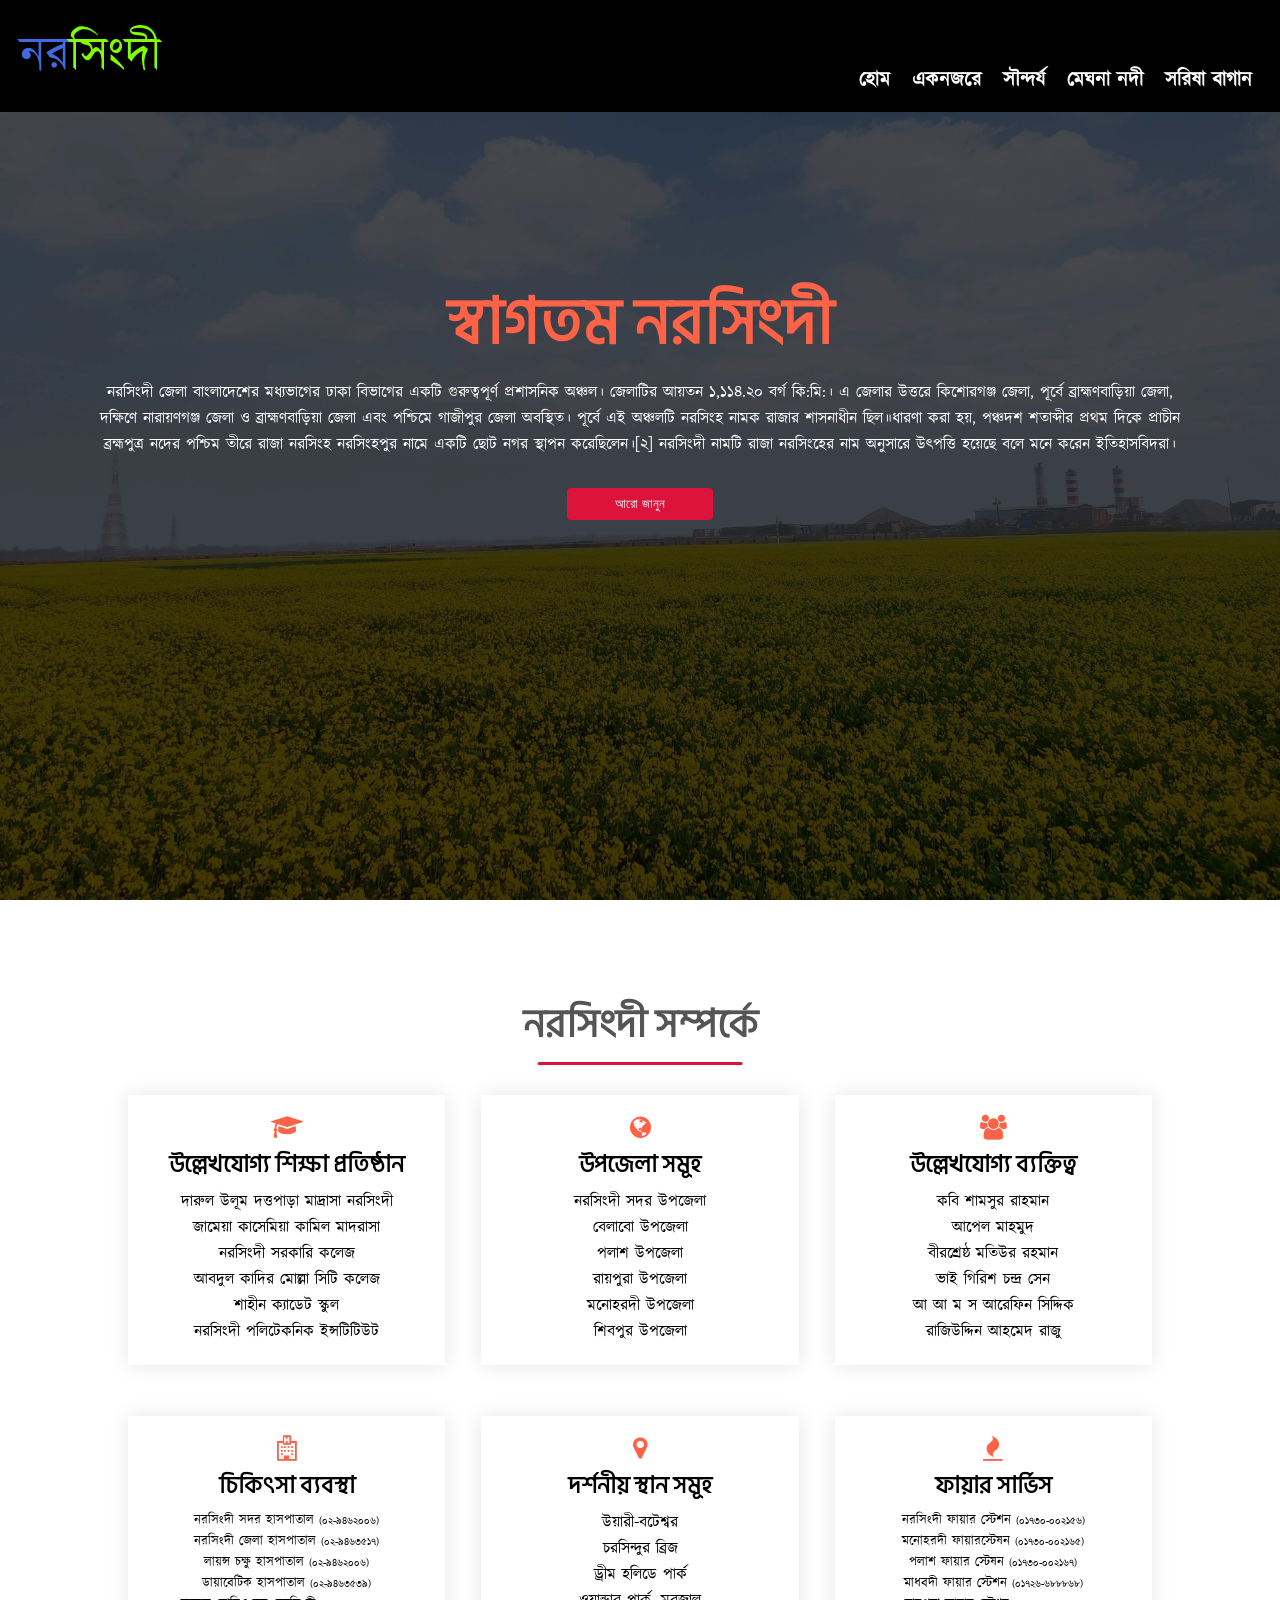
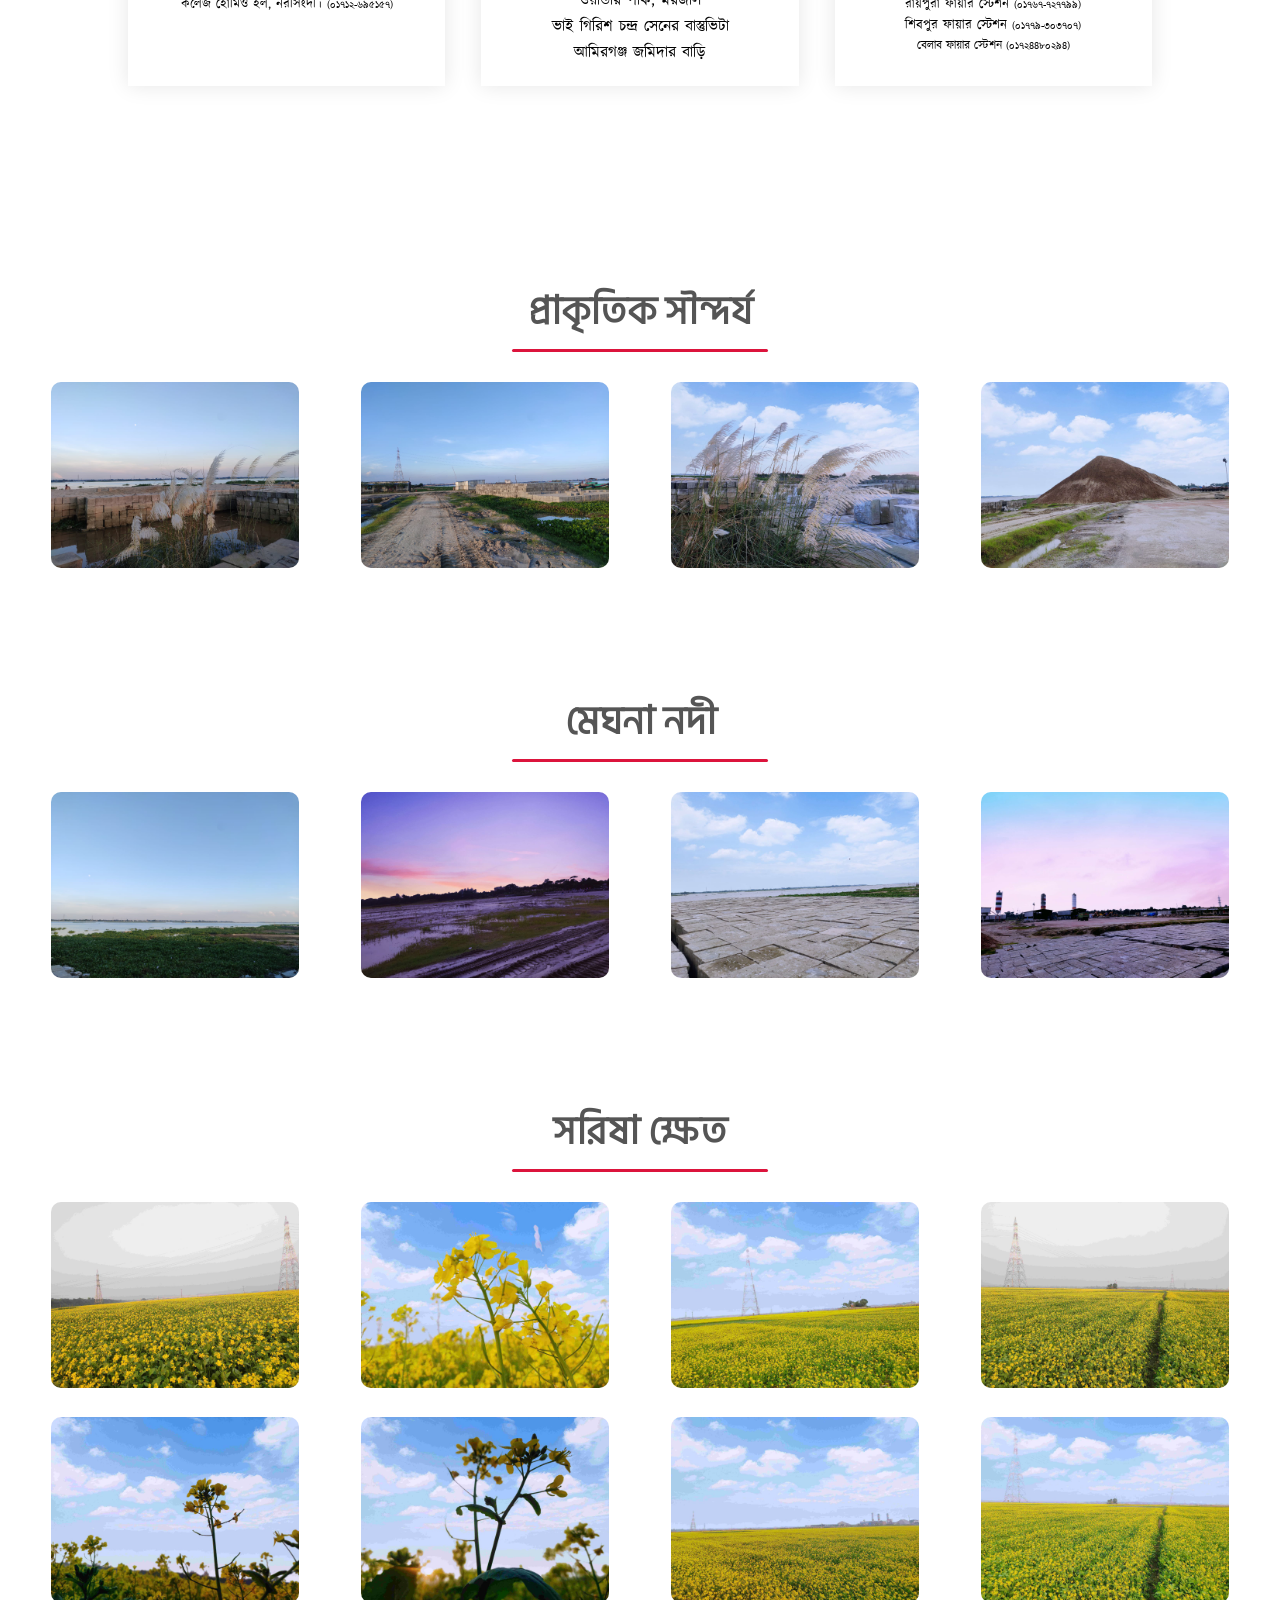
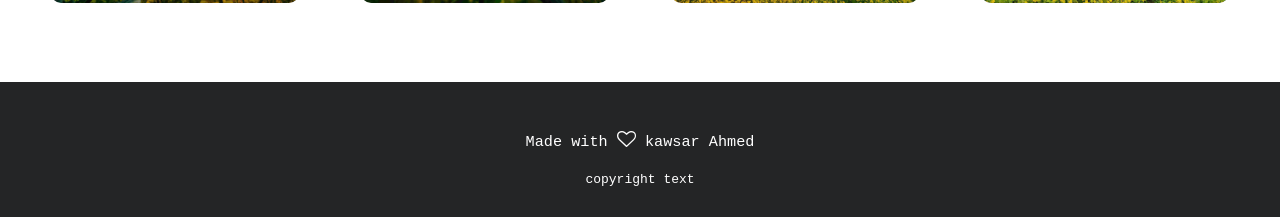
<file: index.html>
<!DOCTYPE html>
<html lang="en">
<head>
    <meta charset="UTF-8">
    <meta http-equiv="X-UA-Compatible" content="IE=edge">
    <meta name="viewport" content="width=device-width, initial-scale=1.0">
    <title>নসরিংদী জেলা</title> 
    
 <link rel="stylesheet" href="https://cdnjs.cloudflare.com/ajax/libs/font-awesome/4.7.0/css/font-awesome.css"/>
    <link rel="stylesheet" href="style.css">
    <link rel="stylesheet" href="responsive.css">
    <link rel="shortcut icon" href="images/favicon.png" type="image/x-icon">
   
    <script src="lazysizes.min.js"></script>
  
     

</head>
<body>
   
<section id="home" class="header">
    <nav>
        <a href="">
            <h4>নর<span>সিংদী</span></h4>
        </a>
        <div class="nav-links">
            <ul id="menuToggle">
                <li><a href="#home">হোম</a></li>
                <li><a href="#services">একনজরে</a></li>
                <li><a href="#nature">সৗন্দর্য</a></li>
                <li><a href="#river">মেঘনা নদী</a></li>
                <li><a href="#sorisa">সরিষা বাগান </a></li>
            </ul>

            

        </div> 
        <div class="humberger" onclick="menuToggle()">
            <div class="bar">
            
            </div>

        </div>
    </nav>

   <div class="content-box">
        <h1>স্বাগতম নরসিংদী </h1>
        <p>নরসিংদী জেলা বাংলাদেশের মধ্যভাগের ঢাকা বিভাগের একটি গুরুত্বপূর্ণ প্রশাসনিক অঞ্চল।  জেলাটির আয়তন ১,১১৪.২০ বর্গ কি:মি:।  এ জেলার উত্তরে কিশোরগঞ্জ জেলা, পূর্বে ব্রাহ্মণবাড়িয়া জেলা, দক্ষিণে নারায়ণগঞ্জ জেলা ও ব্রাহ্মণবাড়িয়া জেলা এবং পশ্চিমে গাজীপুর জেলা অবস্থিত। 
            পূর্বে এই অঞ্চলটি নরসিংহ নামক রাজার শাসনাধীন ছিল॥ধারণা করা হয়, পঞ্চদশ শতাব্দীর প্রথম দিকে প্রাচীন ব্রহ্মপুত্র নদের পশ্চিম তীরে রাজা নরসিংহ নরসিংহপুর নামে একটি ছোট নগর স্থাপন করেছিলেন।[২] নরসিংদী নামটি রাজা নরসিংহের নাম অনুসারে উৎপত্তি হয়েছে বলে মনে করেন ইতিহাসবিদরা।
        </p>

        <div class="btn">
        <button class="hero-btn">আরো জানুন </button>

        </div>

   </div>
   


</section>

  <!--  this div for spacing  -->
  <div  id="services" style="height: 100px; width: 100%;">

</div>
<!--  this div for spacing  -->

<section id="services" class="services">

   
    <h1 class="section-title">নরসিংদী সম্পর্কে </h1>
    
    
    <div class="row">
        <div class="service-col">
          <i class="fa fa-graduation-cap" aria-hidden="true"></i>
            <h2> উল্লেখযোগ্য শিক্ষা প্রতিষ্ঠান</h2>
            <ol>
                <li> দারুল উলূম দত্তপাড়া মাদ্রাসা নরসিংদী </li>
                <li> জামেয়া কাসেমিয়া কামিল মাদরাসা </li>
                <li> নরসিংদী সরকারি কলেজ</li>
                <li> আবদুল কাদির মোল্লা সিটি কলেজ </li>
                <li> শাহীন ক্যাডেট স্কুল </li>
                <li> নরসিংদী পলিটেকনিক ইন্সটিটিউট </li>
            </ol>
        </div>

        <div class="service-col">
         <i class="fa fa-globe" aria-hidden="true"></i>
            <h2>উপজেলা সমূহ</h2>
               <ol>
                 <li> নরসিংদী সদর উপজেলা </li>
                 <li> বেলাবো উপজেলা </li>
                 <li>  পলাশ উপজেলা</li>
                 <li> রায়পুরা উপজেলা </li>
                 <li> মনোহরদী উপজেলা </li>
                 <li> শিবপুর উপজেলা </li>
                 
                  
               </ol>
                
                
               
                
                
        </div>
        <div class="service-col">
          <i class="fa fa-users" aria-hidden="true"></i>
            <h2> উল্লেখযোগ্য ব্যক্তিত্ব</h2>
            <ol>
                <li> কবি শামসুর রাহমান </li>
                <li> আপেল মাহমুদ </li>
                <li> বীরশ্রেষ্ঠ মতিউর রহমান</li>
                <li> ভাই গিরিশ চন্দ্র সেন </li>
                <li> আ আ ম স আরেফিন সিদ্দিক </li>
                <li> রাজিউদ্দিন আহমেদ রাজু </li>
                
                 
              </ol>


         
        </div>
    </div> <!----row-->
    <div class="row">
        <div class="service-col">
          <i class="fa fa-hospital-o" aria-hidden="true"></i>
            <h2> চিকিৎসা ব্যবস্থা</h2>
          
            <ol>
                <li style="font-size: 13px;"> নরসিংদী সদর হাসপাতাল 
                     <small style="font-size: 10px;"> (০২-৯৪৬২০০৬) </small> </li>
                <li style="font-size: 13px;"> নরসিংদী জেলা হাসপাতাল
                     <small style="font-size: 10px;"> (০২-৯৪৬৩৫১৭) </small> </li>
                <li style="font-size: 13px;"> লায়ন্স চক্ষু হাসপাতাল
                     <small style="font-size: 10px;"> (০২-৯৪৬২০০৬) </small> </li>
                <li style="font-size: 13px;"> ডায়াবেটিক হাসপাতাল
                     <small style="font-size: 10px;"> (০২-৯৪৬৩৫৩৯) </small> </li>
                <li style="font-size: 13px;"> কলেজ হোমিও হল, নরসিংদী।
                     <small style="font-size: 10px;"> (০১৭১২-৬৯৫১৫৭) </small> </li>
               
            </ol>
        </div>

        


        <div class="service-col">
           <i class="fa fa-map-marker"></i>
            <h2>দর্শনীয় স্থান সমূহ</h2>
               <ol>
                 <li> উয়ারী-বটেশ্বর  </li>
                 <li> চরসিন্দুর ব্রিজ</li>
                 <li> ড্রীম হলিডে পার্ক </li>
                 <li> ওয়ান্ডার পার্ক, মরজাল </li>
                 <li> ভাই গিরিশ চন্দ্র সেনের বাস্তুভিটা</li>
                 <li> আমিরগঞ্জ জমিদার বাড়ি </li>
                 
                  
               </ol>
                
                
               
                
                
        </div>
             <div class="service-col">
               <i class="fa fa-fire"></i>
                           
            <h2> ফায়ার সার্ভিস </h2>
            <ol>
                <li style="font-size: 13px;"> নরসিংদী ফায়ার স্টেশন 
                     <small style="font-size: 10px;"> (০১৭৩০-০০২১৫৬) </small> </li>
                <li style="font-size: 13px;"> মনোহরদী ফায়ারস্টেষন <small style="font-size: 10px;"> (০১৭৩০-০০২১৬৫) </small> </li>
                <li style="font-size: 13px;"> পলাশ ফায়ার স্টেষন
                     <small style="font-size: 10px;"> (০১৭৩০-০০২১৬৭) </small> </li>
                <li style="font-size: 13px;"> মাধবদী ফায়ার স্টেশন
                      <small style="font-size: 10px;"> (০১৭২৬-৬৮৮৮৬৮) </small> </li>
                <li style="font-size: 13px;"> রায়পুরা ফায়ার স্টেশন 
                     <small style="font-size: 10px;"> (০১৭৬৭-৭২৭৭৯৯) </small> </li>
                      
                <li style="font-size: 13px;"> শিবপুর ফায়ার স্টেশন
                     <small style="font-size: 10px;"> (০১৭৭৯-৩০৩৭০৭) </small> </li>
                    
                <li style="font-size: 12px;"> বেলাব ফায়ার স্টেশন 
                     <small style="font-size: 10px;"> (০১৭২৪৪৮০২৯৪) </small> </li>
               
            </ol>


         
        </div>
    </div> <!----row-->

</section>
 <!--  this div for spacing  -->
 <div  id="nature" style="height: 100px; width: 100%;">

</div>
<!--  this div for spacing  -->
<section id="images">
  <h1 class="section-title">প্রাকৃতিক  সৗন্দর্য</h1>
  <div class="my-row">
      <div class="my-col-4">
          <img src="images/Folder/nature/IMG-20210814-WA0022.jpg" alt="">
      </div>
      <div class="my-col-4">
          <img src="images/Folder/nature/IMG-20210814-WA0023.jpg" alt="">
      </div>
      <div class="my-col-4">
          <img src="images/Folder/nature/IMG-20210814-WA0024.jpg" alt="">
      </div>
      <div class="my-col-4">
          <img src="images/Folder/nature/IMG-20210814-WA0031.jpg" alt="">
      </div>
  </div>
 <!--  this div for spacing  -->
  <div  id="river" style="height: 100px; width: 100%;">

  </div>
 <!--  this div for spacing  -->


  <h1 class="section-title"> মেঘনা নদী </h1> 

  <div class="my-row">
    <div class="my-col-4">
        <img data-src="images/Folder/meghna/IMG-20210814-WA0020.jpg" class="lazyload" alt="">
    </div>
    <div class="my-col-4">
        <img data-src="images/Folder/meghna/IMG-20210814-WA0027.jpg" class="lazyload" alt="">
    </div>
    <div class="my-col-4">
        <img data-src="images/Folder/meghna/IMG-20210814-WA0028.jpg" class="lazyload" alt="">
    </div>
    <div class="my-col-4">
        <img data-src="images/Folder/meghna/IMG-20210814-WA0030.jpg" class="lazyload" alt="">
    </div>
</div>
 <!--  this div for spacing  -->
 <div  id="sorisa" style="height: 100px; width: 100%;">

</div>
<!--  this div for spacing  -->
<h1 class="section-title">সরিষা  ক্ষেত </h1> 
<div class="my-row" >
    <div class="my-col-4">
        <img data-src="images/Folder/sorisa/IMG-20210814-WA0013.jpg" class="lazyload" alt="">
    </div>
    <div class="my-col-4">
        <img data-src="images/Folder/sorisa/IMG-20210814-WA0015.jpg" class="lazyload" alt="">
    </div>
    <div class="my-col-4">
        <img data-src="images/Folder/sorisa/IMG-20210814-WA0016.jpg" class="lazyload" alt="">
    </div>
    <div class="my-col-4">
        <img data-src="images/Folder/sorisa/IMG-20210814-WA0017.jpg" class="lazyload" alt="">
    </div>
</div>

<div class="my-row">
    <div class="my-col-4">
        <img data-src="images/Folder/sorisa/sorisa1.jpg" alt="" class="lazyload">
    </div>
    <div class="my-col-4">
        <img data-src="images/Folder/sorisa/sorisa2.jpg" class="lazyload" alt="">
    </div>
    <div class="my-col-4">
        <img data-src="images/Folder/sorisa/IMG-20210814-WA0019.jpg" class="lazyload" alt="">
    </div>
    <div class="my-col-4">
        <img data-src="images/Folder/sorisa/IMG-20210814-WA0018.jpg" alt="" class="lazyload">
    </div>
</div>
</section>



<footer class="footer">

    <h3> Made with <i class="fa fa-heart-o"></i> kawsar Ahmed  </h3>
    <p> copyright text</p>

</footer>


<script>

    var menu=document.getElementById("menuToggle")
    menu.style.maxHeight='0px'
    function menuToggle(){
        if(menu.style.maxHeight=="0px"){
            menu.style.maxHeight="300px"
        }else{
            menu.style.maxHeight="0px"
        }

    }
</script>
</body>
</html>
</file>
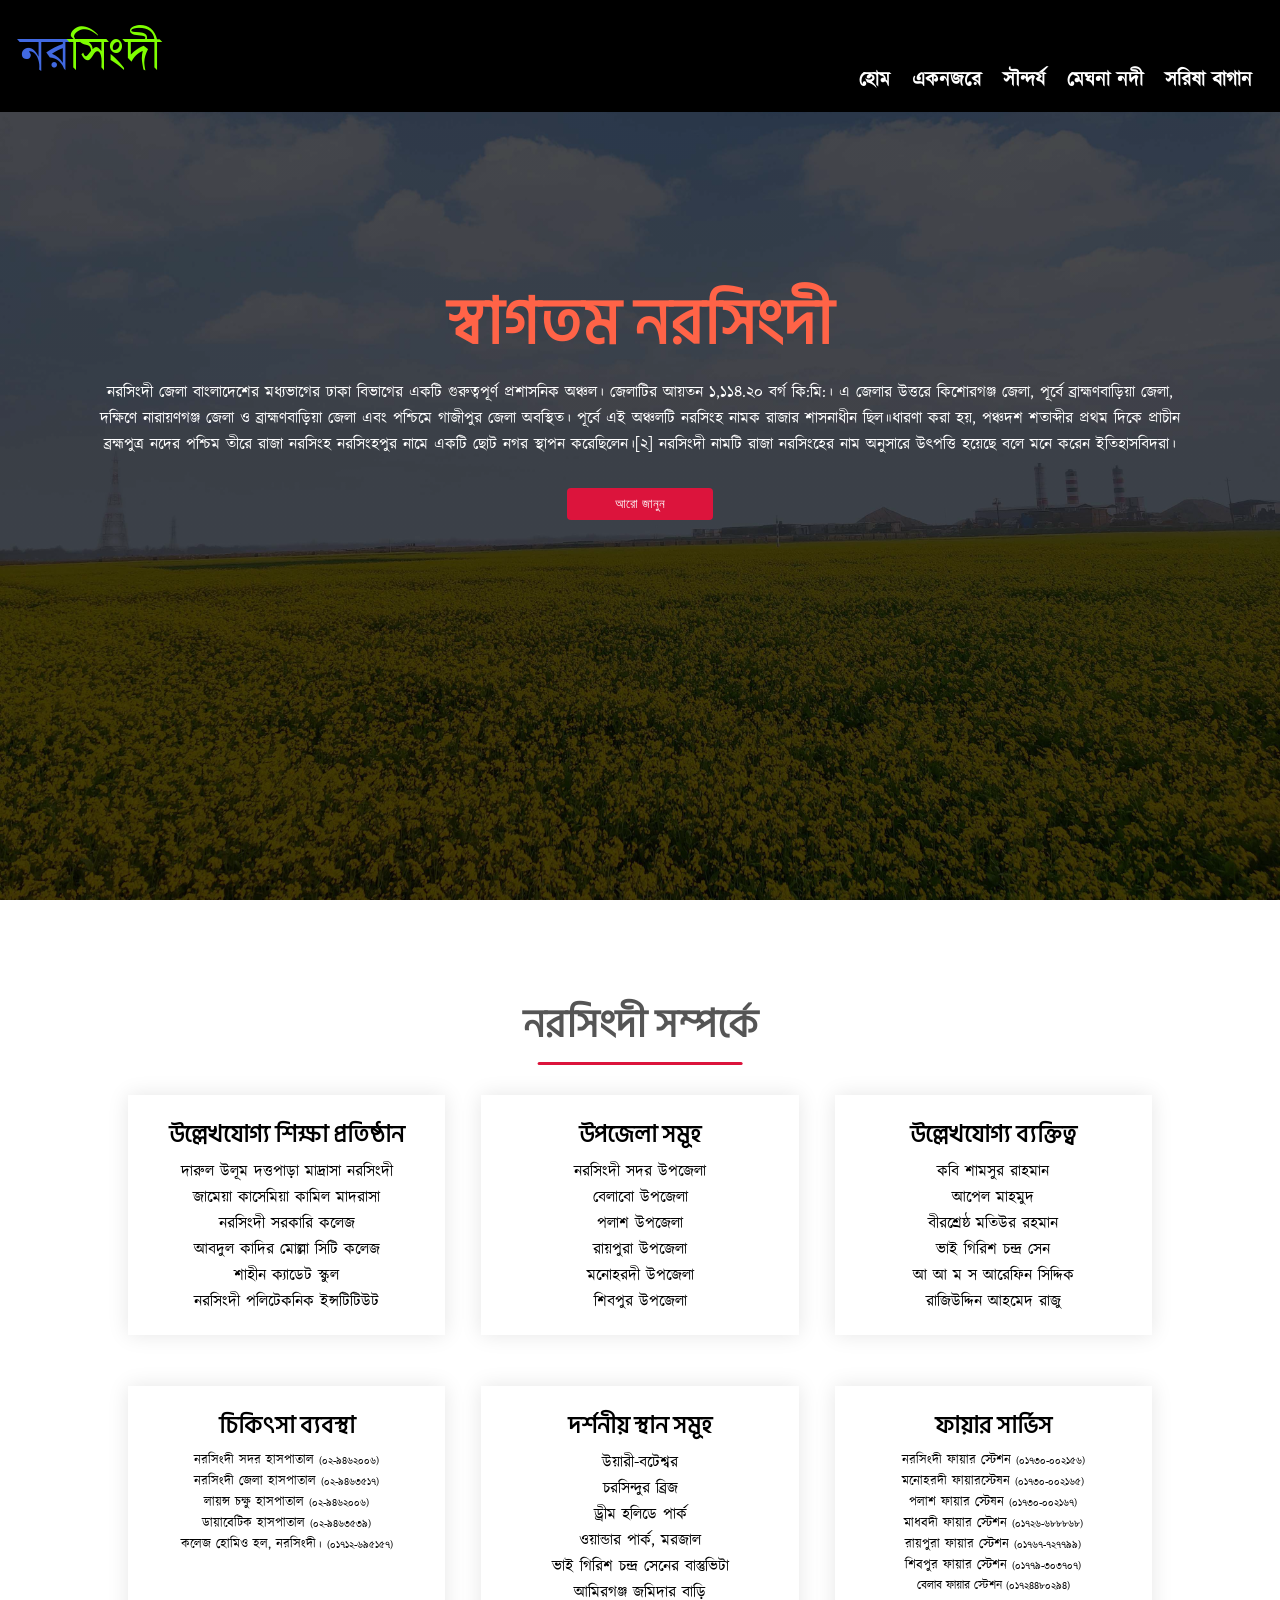
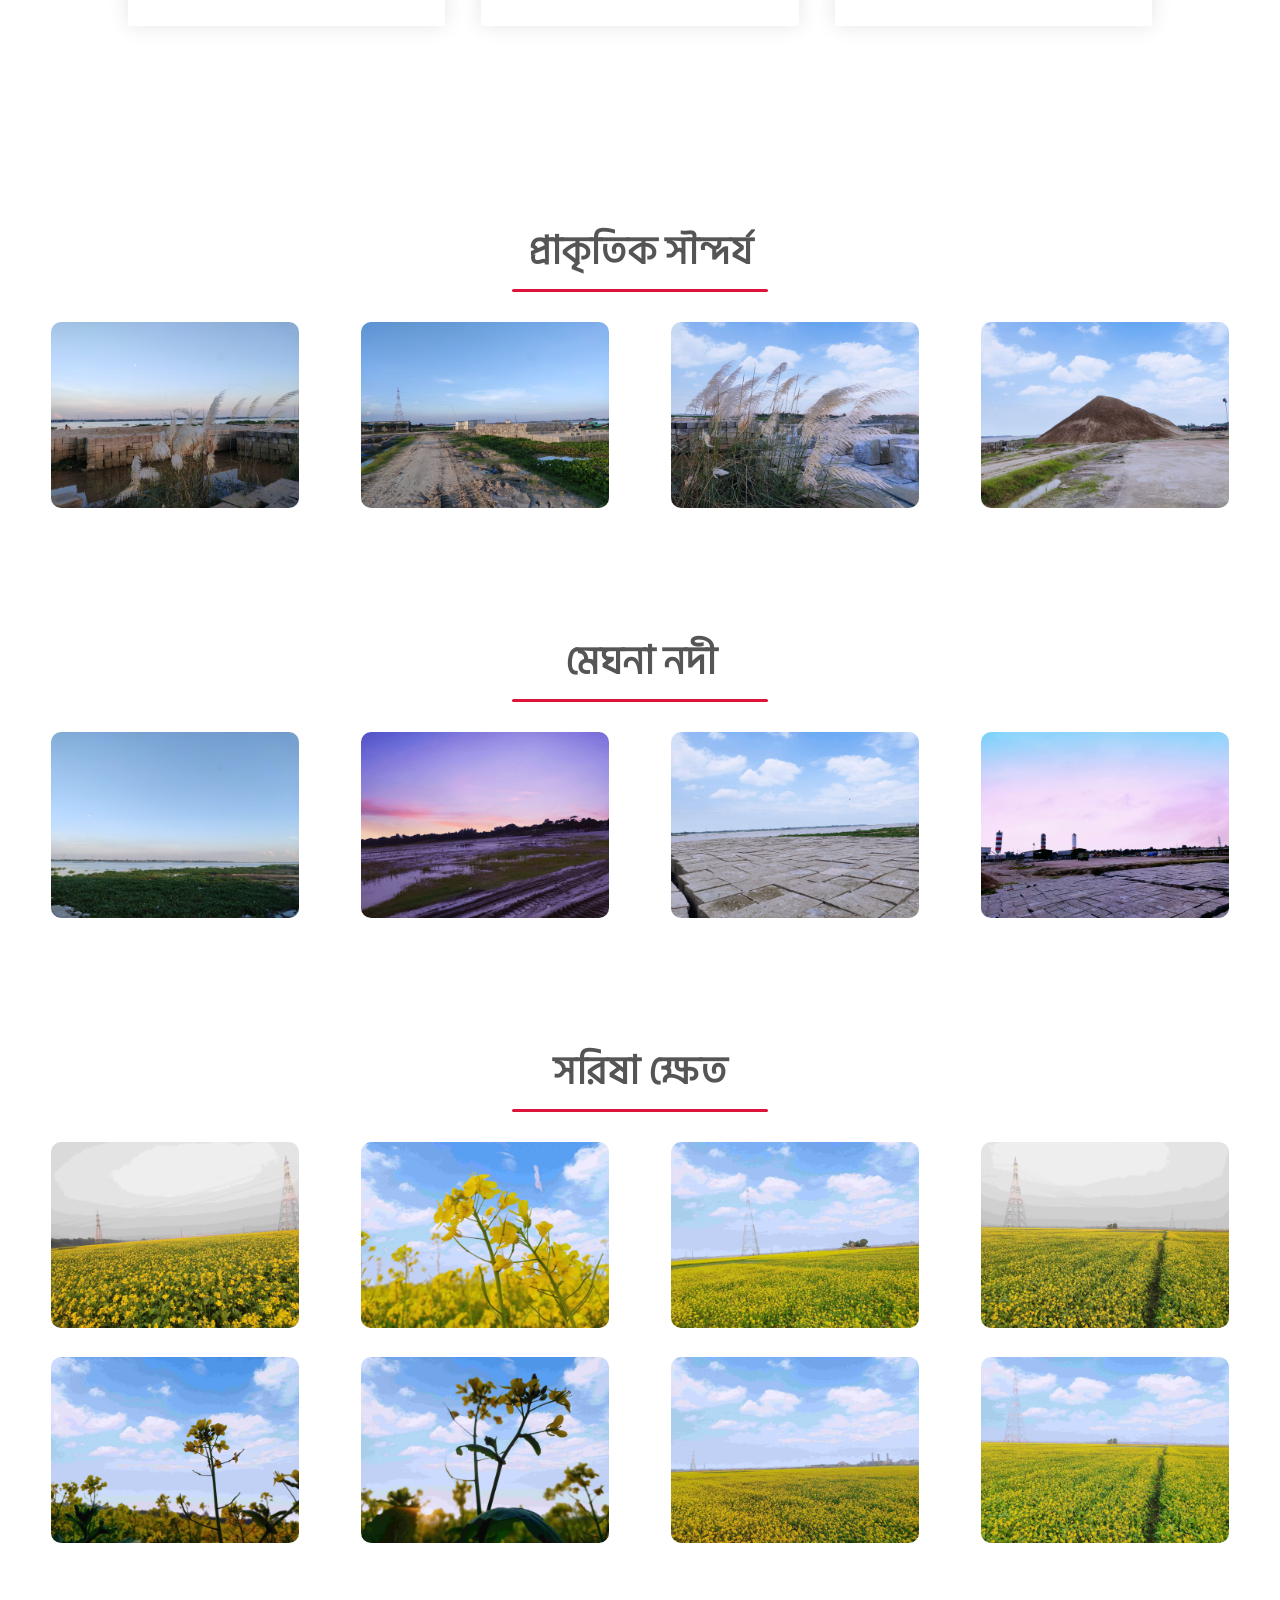
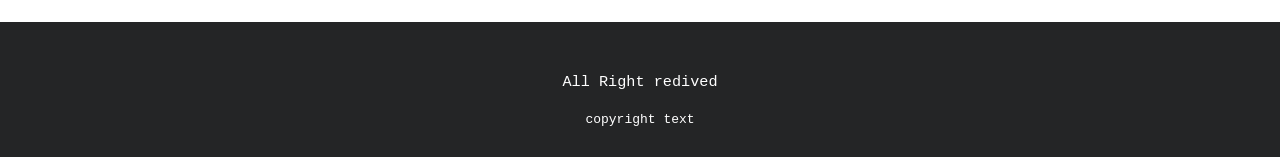
<file: practice.html>
<!DOCTYPE html>
<html lang="en">
<head>
    <meta charset="UTF-8">
    <meta http-equiv="X-UA-Compatible" content="IE=edge">
    <meta name="viewport" content="width=device-width, initial-scale=1.0">
    <title>Document</title> 
    <link rel="stylesheet" href="style.css">
    <link rel="stylesheet" href="responsive.css">
    <link rel="shortcut icon" href="images/favicon.png" type="image/x-icon">
    <script src="lazysizes.min.js"></script>

     

</head>
<body>
    
<section id="home" class="header">
    <nav>
        <a href="">
            <h4>নর<span>সিংদী</span></h4>
        </a>
        <div class="nav-links">
            <ul id="menuToggle">
                <li><a href="#home">হোম</a></li>
                <li><a href="#services">একনজরে</a></li>
                <li><a href="#nature">সৗন্দর্য</a></li>
                <li><a href="#river">মেঘনা নদী</a></li>
                <li><a href="#sorisa">সরিষা বাগান </a></li>
            </ul>

            

        </div> 
        <div class="humberger" onclick="menuToggle()">
            <div class="bar">
            
            </div>

        </div>
    </nav>

   <div class="content-box">
        <h1>স্বাগতম নরসিংদী </h1>
        <p>নরসিংদী জেলা বাংলাদেশের মধ্যভাগের ঢাকা বিভাগের একটি গুরুত্বপূর্ণ প্রশাসনিক অঞ্চল।  জেলাটির আয়তন ১,১১৪.২০ বর্গ কি:মি:।  এ জেলার উত্তরে কিশোরগঞ্জ জেলা, পূর্বে ব্রাহ্মণবাড়িয়া জেলা, দক্ষিণে নারায়ণগঞ্জ জেলা ও ব্রাহ্মণবাড়িয়া জেলা এবং পশ্চিমে গাজীপুর জেলা অবস্থিত। 
            পূর্বে এই অঞ্চলটি নরসিংহ নামক রাজার শাসনাধীন ছিল॥ধারণা করা হয়, পঞ্চদশ শতাব্দীর প্রথম দিকে প্রাচীন ব্রহ্মপুত্র নদের পশ্চিম তীরে রাজা নরসিংহ নরসিংহপুর নামে একটি ছোট নগর স্থাপন করেছিলেন।[২] নরসিংদী নামটি রাজা নরসিংহের নাম অনুসারে উৎপত্তি হয়েছে বলে মনে করেন ইতিহাসবিদরা।
        </p>

        <div class="btn">
        <button class="hero-btn">আরো জানুন </button>

        </div>

   </div>
   


</section>

  <!--  this div for spacing  -->
  <div  id="services" style="height: 100px; width: 100%;">

</div>
<!--  this div for spacing  -->

<section id="services" class="services">

   
    <h1 class="section-title">নরসিংদী সম্পর্কে </h1>
    
    
    <div class="row">
        <div class="service-col">
            <h2> উল্লেখযোগ্য শিক্ষা প্রতিষ্ঠান</h2>
            <ol>
                <li> দারুল উলূম দত্তপাড়া মাদ্রাসা নরসিংদী </li>
                <li> জামেয়া কাসেমিয়া কামিল মাদরাসা </li>
                <li> নরসিংদী সরকারি কলেজ</li>
                <li> আবদুল কাদির মোল্লা সিটি কলেজ </li>
                <li> শাহীন ক্যাডেট স্কুল </li>
                <li> নরসিংদী পলিটেকনিক ইন্সটিটিউট </li>
            </ol>
        </div>

        <div class="service-col">
            <h2>উপজেলা সমূহ</h2>
               <ol>
                 <li> নরসিংদী সদর উপজেলা </li>
                 <li> বেলাবো উপজেলা </li>
                 <li>  পলাশ উপজেলা</li>
                 <li> রায়পুরা উপজেলা </li>
                 <li> মনোহরদী উপজেলা </li>
                 <li> শিবপুর উপজেলা </li>
                 
                  
               </ol>
                
                
               
                
                
        </div>
        <div class="service-col">
            <h2> উল্লেখযোগ্য ব্যক্তিত্ব</h2>
            <ol>
                <li> কবি শামসুর রাহমান </li>
                <li> আপেল মাহমুদ </li>
                <li> বীরশ্রেষ্ঠ মতিউর রহমান</li>
                <li> ভাই গিরিশ চন্দ্র সেন </li>
                <li> আ আ ম স আরেফিন সিদ্দিক </li>
                <li> রাজিউদ্দিন আহমেদ রাজু </li>
                
                 
              </ol>


         
        </div>
    </div> <!----row-->
    <div class="row">
        <div class="service-col">
            <h2> চিকিৎসা ব্যবস্থা</h2>
            <ol>
                <li style="font-size: 13px;"> নরসিংদী সদর হাসপাতাল 
                     <small style="font-size: 10px;"> (০২-৯৪৬২০০৬) </small> </li>
                <li style="font-size: 13px;"> নরসিংদী জেলা হাসপাতাল
                     <small style="font-size: 10px;"> (০২-৯৪৬৩৫১৭) </small> </li>
                <li style="font-size: 13px;"> লায়ন্স চক্ষু হাসপাতাল
                     <small style="font-size: 10px;"> (০২-৯৪৬২০০৬) </small> </li>
                <li style="font-size: 13px;"> ডায়াবেটিক হাসপাতাল
                     <small style="font-size: 10px;"> (০২-৯৪৬৩৫৩৯) </small> </li>
                <li style="font-size: 13px;"> কলেজ হোমিও হল, নরসিংদী।
                     <small style="font-size: 10px;"> (০১৭১২-৬৯৫১৫৭) </small> </li>
               
            </ol>
        </div>

        


        <div class="service-col">
            <h2>দর্শনীয় স্থান সমূহ</h2>
               <ol>
                 <li> উয়ারী-বটেশ্বর  </li>
                 <li> চরসিন্দুর ব্রিজ</li>
                 <li> ড্রীম হলিডে পার্ক </li>
                 <li> ওয়ান্ডার পার্ক, মরজাল </li>
                 <li> ভাই গিরিশ চন্দ্র সেনের বাস্তুভিটা</li>
                 <li> আমিরগঞ্জ জমিদার বাড়ি </li>
                 
                  
               </ol>
                
                
               
                
                
        </div>
             <div class="service-col">
                           
            <h2> ফায়ার সার্ভিস </h2>
            <ol>
                <li style="font-size: 13px;"> নরসিংদী ফায়ার স্টেশন 
                     <small style="font-size: 10px;"> (০১৭৩০-০০২১৫৬) </small> </li>
                <li style="font-size: 13px;"> মনোহরদী ফায়ারস্টেষন <small style="font-size: 10px;"> (০১৭৩০-০০২১৬৫) </small> </li>
                <li style="font-size: 13px;"> পলাশ ফায়ার স্টেষন
                     <small style="font-size: 10px;"> (০১৭৩০-০০২১৬৭) </small> </li>
                <li style="font-size: 13px;"> মাধবদী ফায়ার স্টেশন
                      <small style="font-size: 10px;"> (০১৭২৬-৬৮৮৮৬৮) </small> </li>
                <li style="font-size: 13px;"> রায়পুরা ফায়ার স্টেশন 
                     <small style="font-size: 10px;"> (০১৭৬৭-৭২৭৭৯৯) </small> </li>
                      
                <li style="font-size: 13px;"> শিবপুর ফায়ার স্টেশন
                     <small style="font-size: 10px;"> (০১৭৭৯-৩০৩৭০৭) </small> </li>
                    
                <li style="font-size: 12px;"> বেলাব ফায়ার স্টেশন 
                     <small style="font-size: 10px;"> (০১৭২৪৪৮০২৯৪) </small> </li>
               
            </ol>


         
        </div>
    </div> <!----row-->

</section>
 <!--  this div for spacing  -->
 <div  id="nature" style="height: 100px; width: 100%;">

</div>
<!--  this div for spacing  -->
<section id="images">
  <h1 class="section-title">প্রাকৃতিক  সৗন্দর্য</h1>
  <div class="my-row">
      <div class="my-col-4">
          <img src="images/Folder/nature/IMG-20210814-WA0022.jpg" alt="">
      </div>
      <div class="my-col-4">
          <img src="images/Folder/nature/IMG-20210814-WA0023.jpg" alt="">
      </div>
      <div class="my-col-4">
          <img src="images/Folder/nature/IMG-20210814-WA0024.jpg" alt="">
      </div>
      <div class="my-col-4">
          <img src="images/Folder/nature/IMG-20210814-WA0031.jpg" alt="">
      </div>
  </div>
 <!--  this div for spacing  -->
  <div  id="river" style="height: 100px; width: 100%;">

  </div>
 <!--  this div for spacing  -->


  <h1 class="section-title"> মেঘনা নদী </h1> 

  <div class="my-row">
    <div class="my-col-4">
        <img data-src="images/Folder/meghna/IMG-20210814-WA0020.jpg" class="lazyload" alt="">
    </div>
    <div class="my-col-4">
        <img data-src="images/Folder/meghna/IMG-20210814-WA0027.jpg" class="lazyload" alt="">
    </div>
    <div class="my-col-4">
        <img data-src="images/Folder/meghna/IMG-20210814-WA0028.jpg" class="lazyload" alt="">
    </div>
    <div class="my-col-4">
        <img data-src="images/Folder/meghna/IMG-20210814-WA0030.jpg" class="lazyload" alt="">
    </div>
</div>
 <!--  this div for spacing  -->
 <div  id="sorisa" style="height: 100px; width: 100%;">

</div>
<!--  this div for spacing  -->
<h1 class="section-title">সরিষা  ক্ষেত </h1> 
<div class="my-row" >
    <div class="my-col-4">
        <img data-src="images/Folder/sorisa/IMG-20210814-WA0013.jpg" class="lazyload" alt="">
    </div>
    <div class="my-col-4">
        <img data-src="images/Folder/sorisa/IMG-20210814-WA0015.jpg" class="lazyload" alt="">
    </div>
    <div class="my-col-4">
        <img data-src="images/Folder/sorisa/IMG-20210814-WA0016.jpg" class="lazyload" alt="">
    </div>
    <div class="my-col-4">
        <img data-src="images/Folder/sorisa/IMG-20210814-WA0017.jpg" class="lazyload" alt="">
    </div>
</div>

<div class="my-row">
    <div class="my-col-4">
        <img data-src="images/Folder/sorisa/sorisa1.jpg" alt="" class="lazyload">
    </div>
    <div class="my-col-4">
        <img data-src="images/Folder/sorisa/sorisa2.jpg" class="lazyload" alt="">
    </div>
    <div class="my-col-4">
        <img data-src="images/Folder/sorisa/IMG-20210814-WA0019.jpg" class="lazyload" alt="">
    </div>
    <div class="my-col-4">
        <img data-src="images/Folder/sorisa/IMG-20210814-WA0018.jpg" alt="" class="lazyload">
    </div>
</div>
</section>



<footer class="footer">

    <h3> All Right redived</h3>
    <p> copyright text</p>

</footer>


<script>

    var menu=document.getElementById("menuToggle")
    menu.style.maxHeight='0px'
    function menuToggle(){
        if(menu.style.maxHeight=="0px"){
            menu.style.maxHeight="300px"
        }else{
            menu.style.maxHeight="0px"
        }

    }
</script>
</body>
</html>
</file>
<file: style.css>
@font-face {
       font-family:hind ;
       src: url(fonts/HindSiliguri-Light.ttf);
   }
   @font-face {
    font-family:kalpurush ;
    src: url(fonts/kalpurush.ttf);
}

        *,
        *::after,
        *::before{
            box-sizing: border-box;
            margin: 0;
            padding: 0;
            
            
        }
        html{
            scroll-behavior: smooth;
            font-family: kalpurush;
        }
         
        .section-title{
            color: #555;
            position: relative;
            padding-bottom: 15px;
            margin-bottom: 30px;
            text-align: center;
            font-size: 2.5rem;
            line-height: 50px;
            font-family: hind;

            

        }

        .section-title::after{
          
          content: '';
          position: absolute;
          width: 20%;
          height: 3px;
          background-color: crimson;
          bottom: 0;
          left: 50%;
          transform: translateX(-50%);
          border-radius: 5px;
          transition: width .5s;

        }
        .section-title:hover::after{
            width: 30%;
        }


        /* ===================
                main css       
          ====================== */
        .header{
           min-height: 100vh;
            background-image: linear-gradient(rgba(0,0,0,.7),rgba(0,0,0,.7)),url(images/Folder/IMG_20201225_163639.jpg);
            background-position: center;
            background-size: cover;
            background-attachment: fixed;

            
        }
        nav{
            background: black;
            display: flex;
            align-items: center;
            justify-content: space-between;
            padding: 18px 20px;
            position: fixed;
            width: 100%;
            z-index: 1000;
            
        }
        nav .nav-links{
            flex: 1;
            text-align: right;


        }
        .humberger{
            display: none;
            cursor: pointer;
            width: 60px;
            height: 60px;
            background: #242526;
            position: absolute;
            right: 10px;
            top: 5px;
            cursor: pointer;
            border-radius: 50%;
            transform: scale(.8);
            border: 5px solid white;
            
            align-items: center;
            justify-content: center;
        }
        .bar{
            width: 60%;
            height: 3px;
            background: white;
            position: relative;
        }
        .bar::before,
        .bar::after{
            width: 100%;
            height: 3px;
            background: white;
            content: '';
            position: absolute;
            left: 0;
        }
        .bar::before{
            bottom: 8px;
        }
        .bar::after{
            top: 8px;
        }
        nav .nav-links ul{
            list-style: none;
            

        }
        nav .nav-links ul li{
            display: inline-block;

        }
        nav .nav-links ul li a{
            text-decoration: none;
            padding: .5rem;
            display: block;
            
            position: relative;
            color: white;
            font-weight: bold;
            font-size: 20px;
        }
        nav .nav-links ul li a::after{
            content: '';
            width: 0%;
            height: 3px;
            background: red;
            position: absolute;
            bottom: 0;
            left: 50%;
            transform: translateX(-50%);
            
            margin: 3px auto;
            display: block;
            transition: .2s;
        }
        nav .nav-links ul li a:hover::after{
            width: 100%;
        }
        a {
            text-decoration: none;
            font-weight: 200;
            font-family: kalpurush;
        }
        a h4{
            color: royalblue;
            font-weight: 900;
            font-size: 30px;
            font: 3em sans-serif;
            font-family: kalpurush;

        } 
        a span{
            color: chartreuse;
        }

   .content-box{
    padding-top: 300px;
    padding-left: 100px;
    padding-right: 100px;
    
       
   }

   .content-box h1{
       font-size: 4rem;
       text-align: center;
       line-height: 50px;
      /* color: #0b9d8a; */
      color: tomato;
       font-family: hind;
     
   }
   .content-box p{
       font-size: 1rem;
       text-align: center;
       margin-top: 30px;
       color: white;
   }
   .btn{
       margin: 30px auto;
       display: flex;
       align-items: center;
       justify-content: center;
   }
   .hero-btn{
       padding: .5rem 3rem;
       border: none;
       background: crimson;
       color:white;
       
       text-align: center;
       transition: background-color .5s;
       border-radius: 4px;
   }
   .hero-btn:hover{
       background-color: red;
   }

   /* ====================sercices=============== */

   #services{
       
       background-color: #fff;
       width: 80%;
       margin: auto;
   }

   .services {
       text-align: center;
       padding-top: 0px;
       padding-bottom: 0px;
   }
   

  .row{
        display: flex;
        margin-top: 0;
        justify-content: space-between;
        flex-direction: row;
  }
  .service-col{
      flex-basis: 31%;
      margin-bottom: 5%;
      padding: 20px 10px;
      box-shadow: 0 0 20px 0 rgba(0,0,0,.1);
      position: relative;
      transition: transform .5s;
       
  }
 .service-col h2{
     font-family: hind;
     margin-bottom: 5px;
 }

  .service-col:hover{
      transform: translateY(-12px);

      
  }

  /* =======================
            images section 
  ========================= */

  #images{
      padding: 50px 0;
      
  }

  .my-row{
      display: flex;
      align-items: center;
      justify-content: space-around;
      flex-wrap: wrap;
      padding: 0 20px;


  }
  .my-col-4{
    flex-basis: 20%;
    min-width: 150px;
    margin-bottom: 20px;



  }
  .my-col-4 img{
      max-width: 100%;
      border-radius: 10px;
      transition: transform .5s;
  }
  .my-col-4 img:hover{
      transform: scale(1.2);
      filter: grayscale(40%);
  }
   
   @media(max-width:700px){
             a h4{
                 font-size: 2rem;
             }
            .content-box h1{
                font-size: 2rem;
            }
      
        .row{
            flex-direction: column;
            
        }
        .service-col{
            padding: 10px 30px;
        }
    }






    /* =====================
         footer
    ===========================
     */

     .footer{
          padding: 30px 10px;
          background-color: #242526;
          text-align: center;
         color: white;
         font-family: monospace;
     }
     .footer h3{
         font-weight: 400;
         line-height: 60px;
        
     }


     ol {
         list-style-type: none;
         padding: 0;
         margin: 0;
     }
     ol li{
    
     }
     
     .service-col .fa{
       font-size: 25px;
       
       border-radius: 50%;
       color: tomato;
       
     }
</file>
<file: responsive.css>
@media(max-width:700px){
    nav{
        background: linear-gradient(to right, #70e1f5
 ,#ffd194);
    }
    nav ul{
    
        position: absolute;
        top: 79px;
        
        right: 10px;
        width: 200px;
        transition: max-height 0.9s;
        overflow: hidden;
        background: #242526;
        box-shadow: 0,0,20px, 0 rgba(0,0 0,.1);
        
    }
    nav .nav-links ul li{
        display: block;
        
        margin: 5px;
        text-align: center;
        
        
    }
    nav .nav-links ul li a{
      font-size: 15px;
    }
    a h4{
      color: coral;
    }
    a span{
      color: darkmagenta;
    }
   
   

        nav .nav-links ul li a:hover::after{
            width: 50%;
        }
    .humberger{
        display: flex;
    }

    .content-box{
        padding-top: 120px;
        padding-left: 15px;
        padding-right: 15px;
        padding-bottom: 50px;
    }
    .content-box p{
        padding: 0 px 70px;
        
    }
    .my-col-4{
        flex-basis: 60%;
        margin-bottom: 30px;
    }

    .section-title{
        font-size: 2rem;
        line-height: 30px;
    }
}
@media (max-width:500px){
    .humberger{
        right: 0px;
        top: 0px;
    }

    .content-box{
        padding-top: 120px;
        padding-left: 15px;
        padding-right: 15px;
    }

    .content-box h1{
        font-size: 2rem;
    }
    .content-box p{
        font-size: 18px;
        padding: 0 50px;
    }

    .my-col-4{
        flex-basis: 80%;
        margin-bottom: 20px;
    }

    .section-title{
        font-size: 1.5rem;
        line-height: 40px;
    }
}
@media (max-width:300px){
    nav{

    }
    .content-box{
        padding-top: 100px;
        padding-left: 15px;
        padding-right: 15px;
    }

    .content-box h1{
        font-size: 1rem;
    }
    .content-box p{
        font-size: 10px;
        padding: 0 10px;

    }

    .section-title{
        font-size: 1.2rem;
        line-height: 30px;
    }
}
</file>
